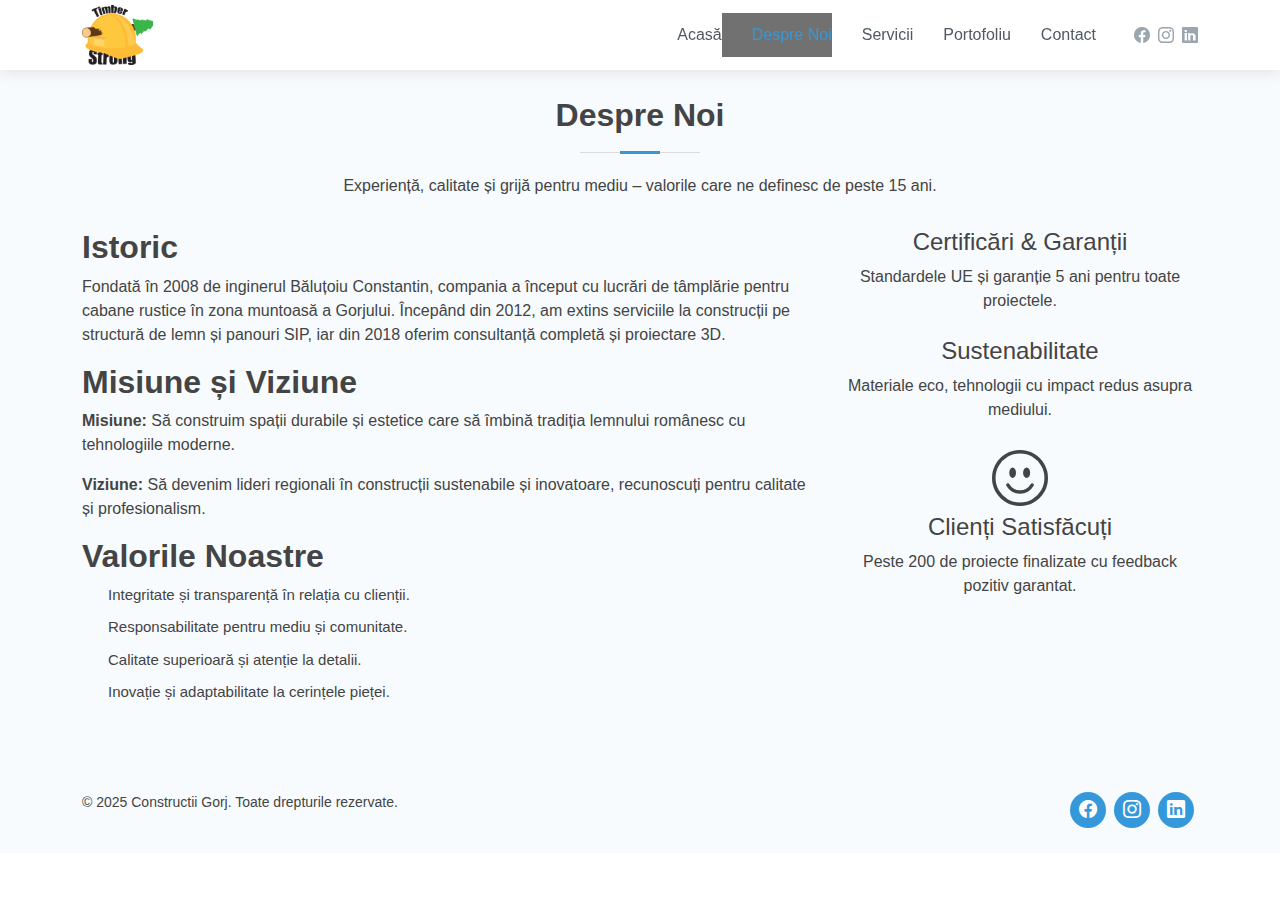
<file: Despre.html>
<!DOCTYPE html>
<html lang="ro">
<head>
  <meta charset="utf-8">
  <meta content="width=device-width, initial-scale=1.0" name="viewport">
  <title>Despre Noi - Constructii Gorj</title>
  <meta name="description" content="Detalii despre istoria, misiunea și valorile Constructii Gorj">
  <link href="assets/vendor/bootstrap/css/bootstrap.min.css" rel="stylesheet">
  <link href="assets/vendor/bootstrap-icons/bootstrap-icons.css" rel="stylesheet">
  <link href="assets/css/style.css" rel="stylesheet">
</head>
<body>
  <!-- Header -->
  <header id="header" class="fixed-top d-flex align-items-center">
    <div class="container d-flex align-items-center">
      <div class="logo me-auto">
        <a href="index.html"><img src="assets/img/logo.gif" alt="Constructii Gorj" class="img-fluid"></a>
      </div>
      <nav id="navbar" class="navbar order-last order-lg-0">
        <ul>
          <li><a class="nav-link" href="index.html">Acasă</a></li>
          <li><a class="nav-link active" href="despre.html">Despre Noi</a></li>
          <li><a class="nav-link" href="servicii.html">Servicii</a></li>
          <li><a class="nav-link" href="portofoliu.html">Portofoliu</a></li>
          <li><a class="nav-link" href="index.html#contact">Contact</a></li>
        </ul>
        <i class="bi bi-list mobile-nav-toggle"></i>
      </nav>
      <div class="header-social-links d-flex align-items-center">
        <a href="https://facebook.com/constructiigorj" class="facebook"><i class="bi bi-facebook"></i></a>
        <a href="https://instagram.com/constructiigorj" class="instagram"><i class="bi bi-instagram"></i></a>
        <a href="https://linkedin.com/company/constructiigorj" class="linkedin"><i class="bi bi-linkedin"></i></a>
      </div>
    </div>
  </header>

  <main id="main" class="pt-5">
    <!-- About Detail Section -->
    <section id="about-detail" class="about section-bg py-5">
      <div class="container">
        <div class="section-title">
          <h2>Despre Noi</h2>
          <p>Experiență, calitate și grijă pentru mediu – valorile care ne definesc de peste 15 ani.</p>
        </div>
        <div class="row">
          <div class="col-lg-8">
            <h3>Istoric</h3>
            <p>Fondată în 2008 de inginerul Băluțoiu Constantin, compania a început cu lucrări de tâmplărie pentru cabane rustice în zona muntoasă a Gorjului. Începând din 2012, am extins serviciile la construcții pe structură de lemn și panouri SIP, iar din 2018 oferim consultanță completă și proiectare 3D.</p>
            <h3>Misiune și Viziune</h3>
            <p><strong>Misiune:</strong> Să construim spații durabile și estetice care să îmbină tradiția lemnului românesc cu tehnologiile moderne.</p>
            <p><strong>Viziune:</strong> Să devenim lideri regionali în construcții sustenabile și inovatoare, recunoscuți pentru calitate și profesionalism.</p>
            <h3>Valorile Noastre</h3>
            <ul>
              <li><i class="bx bx-check-double"></i> Integritate și transparență în relația cu clienții.</li>
              <li><i class="bx bx-check-double"></i> Responsabilitate pentru mediu și comunitate.</li>
              <li><i class="bx bx-check-double"></i> Calitate superioară și atenție la detalii.</li>
              <li><i class="bx bx-check-double"></i> Inovație și adaptabilitate la cerințele pieței.</li>
            </ul>
          </div>
          <div class="col-lg-4">
            <div class="icon-box mb-4 text-center">
              <i class="bx bx-shield display-4"></i>
              <h4>Certificări & Garanții</h4>
              <p>Standardele UE și garanție 5 ani pentru toate proiectele.</p>
            </div>
            <div class="icon-box mb-4 text-center">
              <i class="bx bx-leaf display-4"></i>
              <h4>Sustenabilitate</h4>
              <p>Materiale eco, tehnologii cu impact redus asupra mediului.</p>
            </div>
            <div class="icon-box mb-4 text-center">
              <i class="bi bi-emoji-smile display-4"></i>
              <h4>Clienți Satisfăcuți</h4>
              <p>Peste 200 de proiecte finalizate cu feedback pozitiv garantat.</p>
            </div>
          </div>
        </div>
      </div>
    </section>
  </main>

  <!-- Footer -->
  <footer id="footer">
    <div class="container py-4">
      <div class="row">
        <div class="col-md-6 text-center text-md-start">
          <p>&copy; 2025 Constructii Gorj. Toate drepturile rezervate.</p>
        </div>
        <div class="col-md-6 text-center text-md-end social-links">
          <a href="https://facebook.com/constructiigorj" class="facebook"><i class="bi bi-facebook"></i></a>
          <a href="https://instagram.com/constructiigorj" class="instagram"><i class="bi bi-instagram"></i></a>
          <a href="https://linkedin.com/company/constructiigorj" class="linkedin"><i class="bi bi-linkedin"></i></a>
        </div>
      </div>
    </div>
  </footer>

  <a href="#" class="back-to-top d-flex align-items-center justify-content-center"><i class="bi bi-arrow-up-short"></i></a>
  <script src="assets/vendor/bootstrap/js/bootstrap.bundle.min.js"></script>
  <script src="assets/js/script.js"></script>
</body>
</html>
</file>
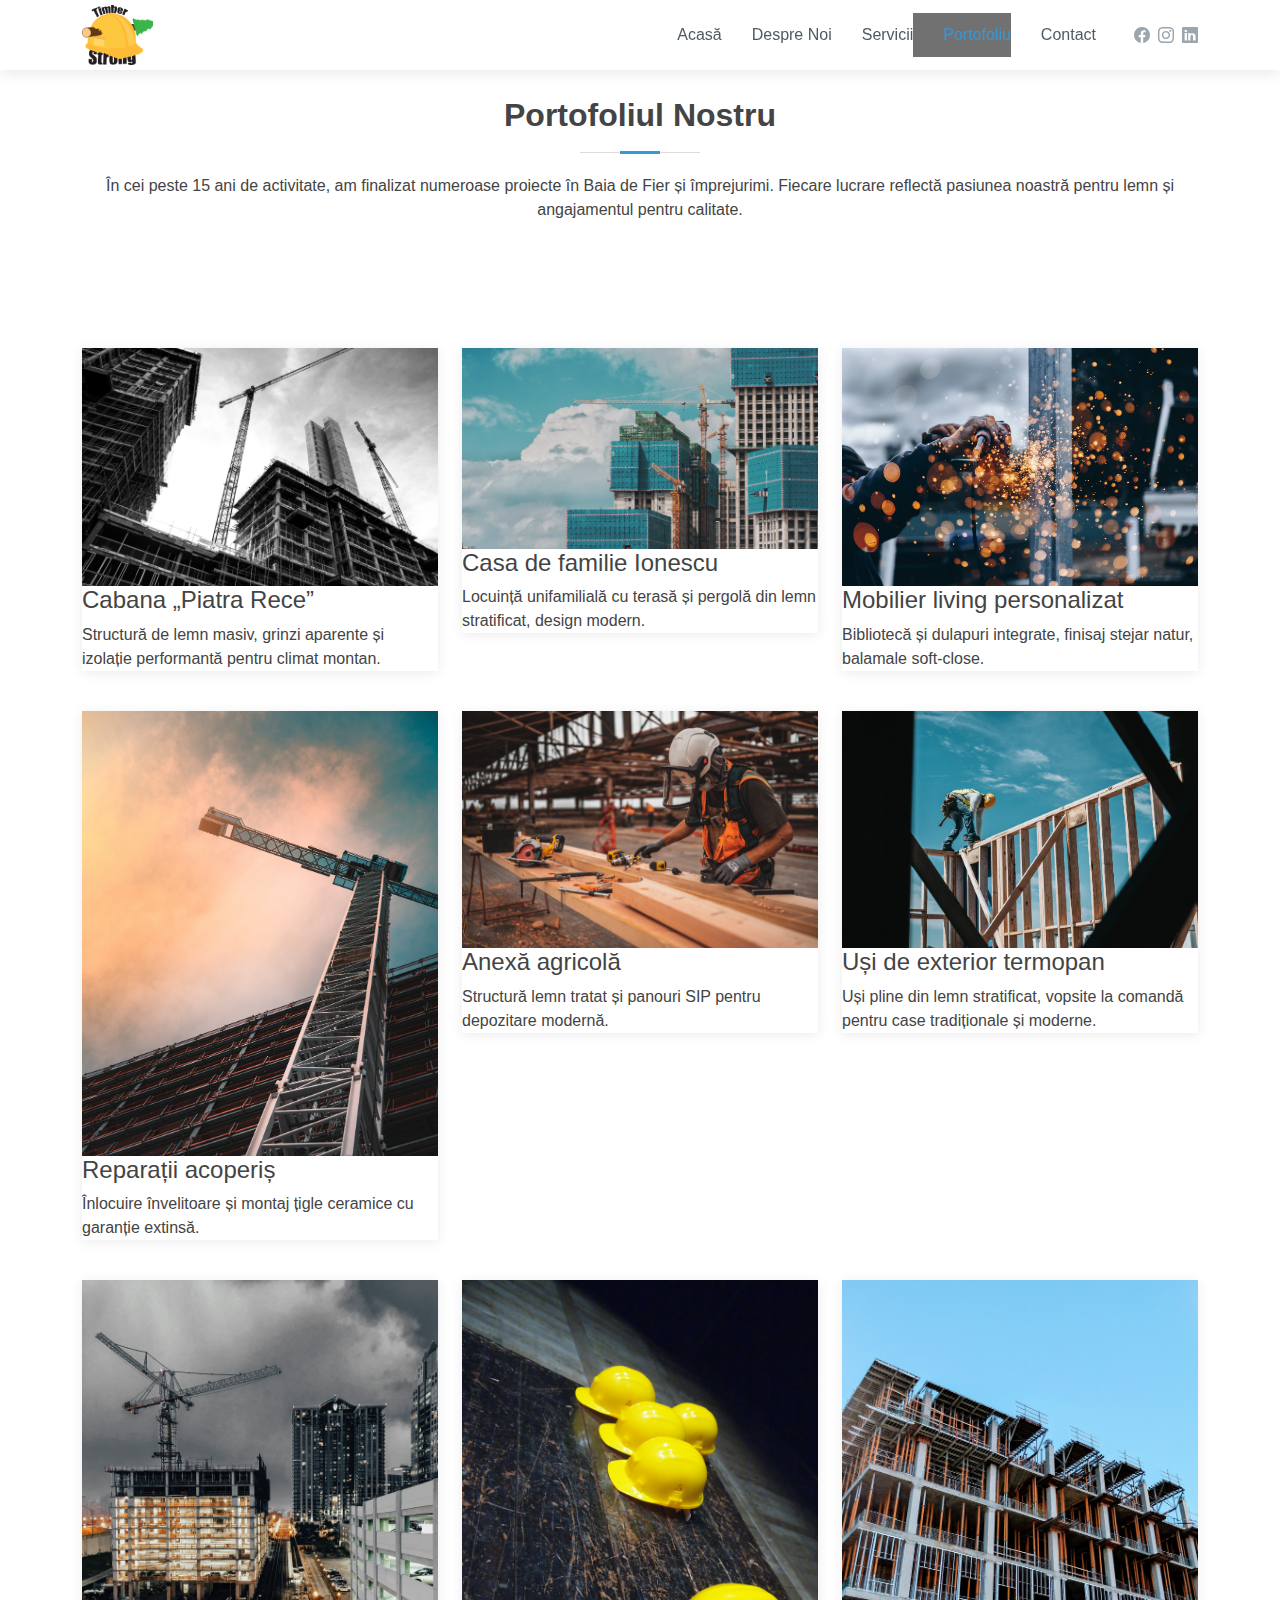
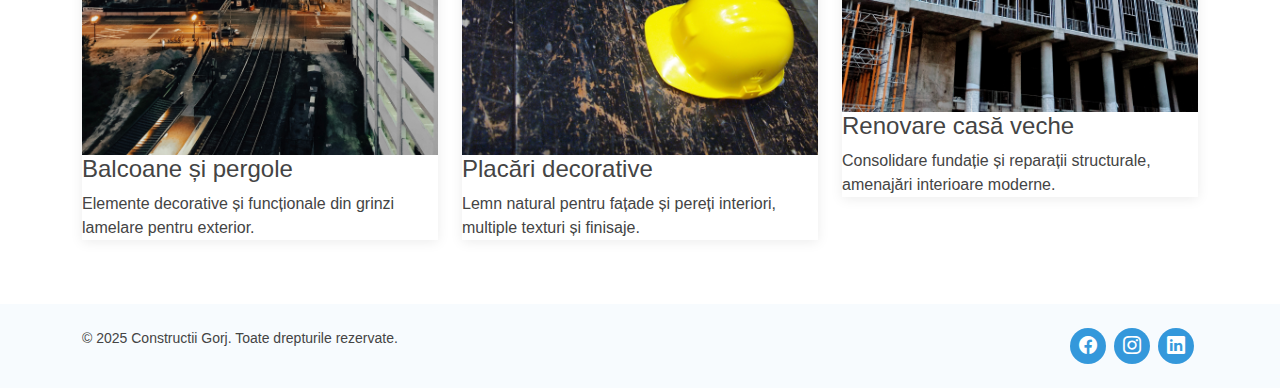
<file: Portofoliu.html>
<!DOCTYPE html>
<html lang="ro">
<head>
  <meta charset="utf-8">
  <meta name="viewport" content="width=device-width, initial-scale=1.0">
  <title>Portofoliu - Constructii Gorj</title>
  <meta name="description" content="Galeria proiectelor finalizate de Constructii Gorj">
  <!-- CSS Bootstrap și principal -->
  <link href="assets/vendor/bootstrap/css/bootstrap.min.css" rel="stylesheet">
  <link href="assets/vendor/bootstrap-icons/bootstrap-icons.css" rel="stylesheet">
  <link href="assets/css/style.css" rel="stylesheet">
</head>
<body>
  <!-- Header -->
  <header id="header" class="fixed-top d-flex align-items-center">
    <div class="container d-flex align-items-center">
      <div class="logo me-auto">
        <a href="index.html"><img src="assets/img/logo.gif" alt="Constructii Gorj" class="img-fluid"></a>
      </div>
      <nav id="navbar" class="navbar order-last order-lg-0">
        <ul>
          <li><a class="nav-link" href="index.html">Acasă</a></li>
          <li><a class="nav-link" href="despre.html">Despre Noi</a></li>
          <li><a class="nav-link" href="servicii.html">Servicii</a></li>
          <li><a class="nav-link active" href="portofoliu.html">Portofoliu</a></li>
          <li><a class="nav-link" href="index.html#contact">Contact</a></li>
        </ul>
        <i class="bi bi-list mobile-nav-toggle"></i>
      </nav>
      <div class="header-social-links d-flex align-items-center">
        <a href="https://facebook.com/constructiigorj" class="facebook"><i class="bi bi-facebook"></i></a>
        <a href="https://instagram.com/constructiigorj" class="instagram"><i class="bi bi-instagram"></i></a>
        <a href="https://linkedin.com/company/constructiigorj" class="linkedin"><i class="bi bi-linkedin"></i></a>
      </div>
    </div>
  </header>

  <main id="main" class="pt-5">
    <!-- Intro Portofoliu -->
    <section id="portfolio-intro" class="portfolio-intro py-5">
      <div class="container">
        <div class="section-title">
          <h2>Portofoliul Nostru</h2>
          <p>În cei peste 15 ani de activitate, am finalizat numeroase proiecte în Baia de Fier și împrejurimi. Fiecare lucrare reflectă pasiunea noastră pentru lemn și angajamentul pentru calitate.</p>
        </div>
      </div>
    </section>

    <!-- Galerie portofoliu -->
    <section id="portfolio" class="portfolio py-5">
      <div class="container">
        <div class="row gy-4">
          <!-- 1 -->
          <div class="col-lg-4 col-md-6">
            <div class="portfolio-wrap">
              <img src="assets/img/portfolio/portfolio-1.jpg" class="img-fluid" alt="Cabana Piatra Rece">
              <div class="portfolio-info">
                <h4>Cabana „Piatra Rece”</h4>
                <p>Structură de lemn masiv, grinzi aparente și izolație performantă pentru climat montan.</p>
                <a href="assets/img/portfolio/portfolio-1.jpg" class="link-preview portfolio-lightbox" title="Cabana „Piatra Rece”"><i class="bx bx-plus"></i></a>
              </div>
            </div>
          </div>
          <!-- 2 -->
          <div class="col-lg-4 col-md-6">
            <div class="portfolio-wrap">
              <img src="assets/img/portfolio/portfolio-2.jpg" class="img-fluid" alt="Casa Ionescu">
              <div class="portfolio-info">
                <h4>Casa de familie Ionescu</h4>
                <p>Locuință unifamilială cu terasă și pergolă din lemn stratificat, design modern.</p>
                <a href="assets/img/portfolio/portfolio-2.jpg" class="link-preview portfolio-lightbox" title="Casa de familie Ionescu"><i class="bx bx-plus"></i></a>
              </div>
            </div>
          </div>
          <!-- 3 -->
          <div class="col-lg-4 col-md-6">
            <div class="portfolio-wrap">
              <img src="assets/img/portfolio/portfolio-3.jpg" class="img-fluid" alt="Mobilier living">
              <div class="portfolio-info">
                <h4>Mobilier living personalizat</h4>
                <p>Bibliotecă și dulapuri integrate, finisaj stejar natur, balamale soft-close.</p>
                <a href="assets/img/portfolio/portfolio-3.jpg" class="link-preview portfolio-lightbox" title="Mobilier living personalizat"><i class="bx bx-plus"></i></a>
              </div>
            </div>
          </div>
          <!-- 4 -->
          <div class="col-lg-4 col-md-6">
            <div class="portfolio-wrap">
              <img src="assets/img/portfolio/portfolio-4.jpg" class="img-fluid" alt="Reparații acoperiș">
              <div class="portfolio-info">
                <h4>Reparații acoperiș</h4>
                <p>Înlocuire învelitoare și montaj țigle ceramice cu garanție extinsă.</p>
                <a href="assets/img/portfolio/portfolio-4.jpg" class="link-preview portfolio-lightbox" title="Reparații acoperiș"><i class="bx bx-plus"></i></a>
              </div>
            </div>
          </div>
          <!-- 5 -->
          <div class="col-lg-4 col-md-6">
            <div class="portfolio-wrap">
              <img src="assets/img/portfolio/portfolio-5.jpg" class="img-fluid" alt="Anexa agricolă">
              <div class="portfolio-info">
                <h4>Anexă agricolă</h4>
                <p>Structură lemn tratat și panouri SIP pentru depozitare modernă.</p>
                <a href="assets/img/portfolio/portfolio-5.jpg" class="link-preview portfolio-lightbox" title="Anexă agricolă"><i class="bx bx-plus"></i></a>
              </div>
            </div>
          </div>
          <!-- 6 -->
          <div class="col-lg-4 col-md-6">
            <div class="portfolio-wrap">
              <img src="assets/img/portfolio/portfolio-6.jpg" class="img-fluid" alt="Uși termopan">
              <div class="portfolio-info">
                <h4>Uși de exterior termopan</h4>
                <p>Uși pline din lemn stratificat, vopsite la comandă pentru case tradiționale și moderne.</p>
                <a href="assets/img/portfolio/portfolio-6.jpg" class="link-preview portfolio-lightbox" title="Uși de exterior termopan"><i class="bx bx-plus"></i></a>
              </div>
            </div>
          </div>
          <!-- 7 -->
          <div class="col-lg-4 col-md-6">
            <div class="portfolio-wrap">
              <img src="assets/img/portfolio/portfolio-7.jpg" class="img-fluid" alt="Balcoane lamelare">
              <div class="portfolio-info">
                <h4>Balcoane și pergole</h4>
                <p>Elemente decorative și funcționale din grinzi lamelare pentru exterior.</p>
                <a href="assets/img/portfolio/portfolio-7.jpg" class="link-preview portfolio-lightbox" title="Balcoane și pergole"><i class="bx bx-plus"></i></a>
              </div>
            </div>
          </div>
          <!-- 8 -->
          <div class="col-lg-4 col-md-6">
            <div class="portfolio-wrap">
              <img src="assets/img/portfolio/portfolio-8.jpg" class="img-fluid" alt="Placări decorative">
              <div class="portfolio-info">
                <h4>Placări decorative</h4>
                <p>Lemn natural pentru fațade și pereți interiori, multiple texturi și finisaje.</p>
                <a href="assets/img/portfolio/portfolio-8.jpg" class="link-preview portfolio-lightbox" title="Placări decorative"><i class="bx bx-plus"></i></a>
              </div>
            </div>
          </div>
          <!-- 9 -->
          <div class="col-lg-4 col-md-6">
            <div class="portfolio-wrap">
              <img src="assets/img/portfolio/portfolio-9.jpg" class="img-fluid" alt="Renovare casă veche">
              <div class="portfolio-info">
                <h4>Renovare casă veche</h4>
                <p>Consolidare fundație și reparații structurale, amenajări interioare moderne.</p>
                <a href="assets/img/portfolio/portfolio-9.jpg" class="link-preview portfolio-lightbox" title="Renovare casă veche"><i class="bx bx-plus"></i></a>
              </div>
            </div>
          </div>
        </div>
      </div>
    </section>
  </main>

  <!-- Footer -->
  <footer id="footer">
    <div class="container d-md-flex py-4">
      <div class="me-md-auto text-center text-md-start">
        <div class="copyright">&copy; 2025 Constructii Gorj. Toate drepturile rezervate.</div>
      </div>
      <div class="social-links text-center text-md-right pt-3 pt-md-0">
        <a href="https://facebook.com/constructiigorj" class="facebook"><i class="bi bi-facebook"></i></a>
        <a href="https://instagram.com/constructiigorj" class="instagram"><i class="bi bi-instagram"></i></a>
        <a href="https://linkedin.com/company/constructiigorj" class="linkedin"><i class="bi bi-linkedin"></i></a>
      </div>
    </div>
  </footer>

  <!-- Scripts -->
  <script src="assets/vendor/bootstrap/js/bootstrap.bundle.min.js"></script>
  <script src="assets/vendor/glightbox/js/glightbox.min.js"></script>
  <script>
    // Initialize GLightbox for previews
    document.addEventListener('DOMContentLoaded', function() {
      const lightbox = GLightbox({ selector: '.portfolio-lightbox' });
    });
  </script>
</body>
</html>
</file>
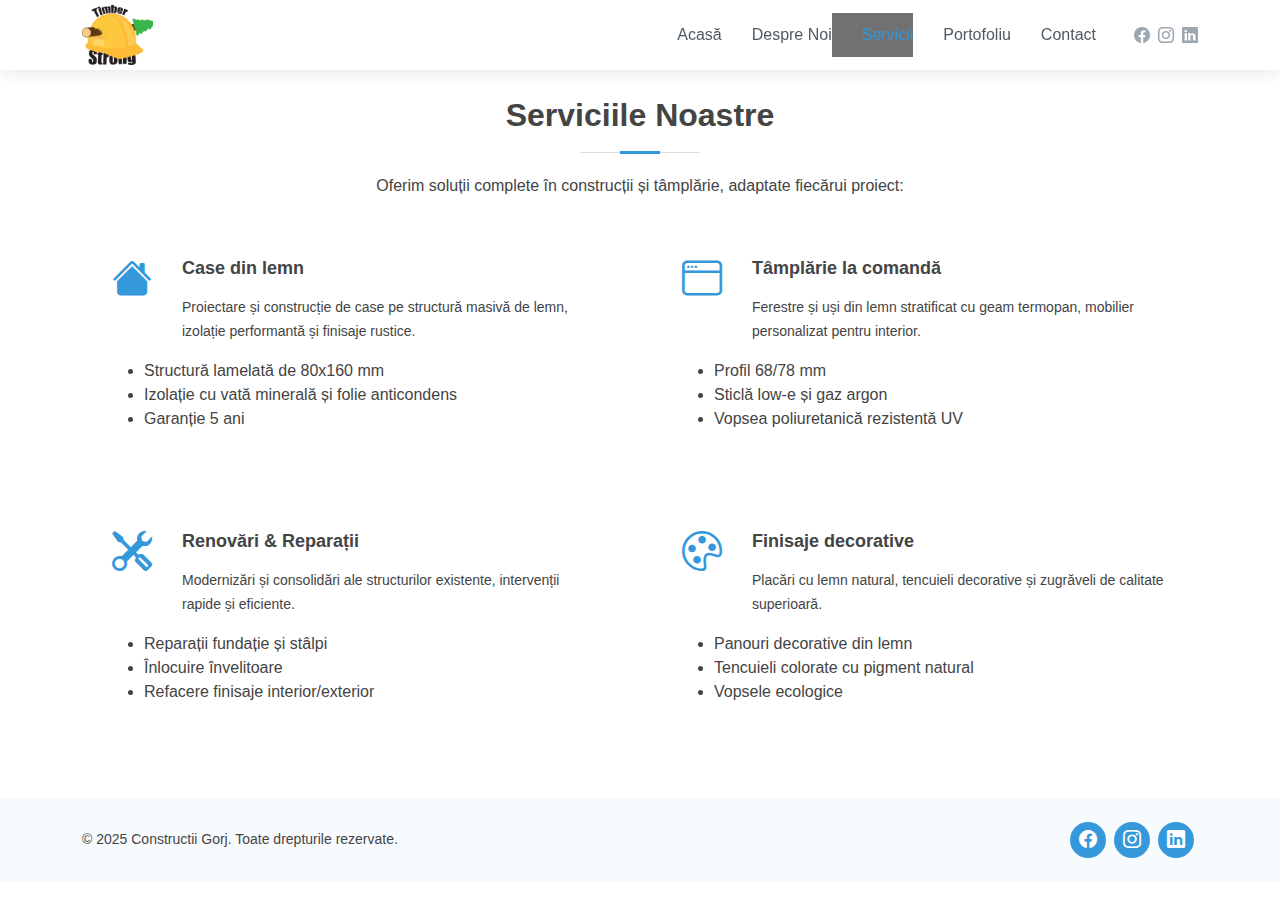
<file: Servicii.html>
<!-- servici​i.html -->
<!DOCTYPE html>
<html lang="ro">
<head>
  <meta charset="utf-8">
  <meta name="viewport" content="width=device-width, initial-scale=1">
  <title>Servicii - Constructii Gorj</title>
  <meta name="description" content="Detalii despre serviciile noastre în construcții și tâmplărie">
  <!-- CSS Principal -->
  <link href="assets/vendor/bootstrap/css/bootstrap.min.css" rel="stylesheet">
  <link href="assets/vendor/bootstrap-icons/bootstrap-icons.css" rel="stylesheet">
  <link href="assets/css/style.css" rel="stylesheet">
</head>
<body>
  <!-- Header -->
  <header id="header" class="fixed-top d-flex align-items-center">
    <div class="container d-flex align-items-center">
      <div class="logo me-auto">
        <a href="index.html"><img src="assets/img/logo.gif" alt="Constructii Gorj" class="img-fluid"></a>
      </div>
      <nav id="navbar" class="navbar order-last order-lg-0">
        <ul>
          <li><a class="nav-link" href="index.html">Acasă</a></li>
          <li><a class="nav-link" href="despre.html">Despre Noi</a></li>
          <li><a class="nav-link active" href="servicii.html">Servicii</a></li>
          <li><a class="nav-link" href="portofoliu.html">Portofoliu</a></li>
          <li><a class="nav-link" href="index.html#contact">Contact</a></li>
        </ul>
        <i class="bi bi-list mobile-nav-toggle"></i>
      </nav>
      <div class="header-social-links d-flex align-items-center">
        <a href="https://facebook.com/constructiigorj" class="facebook"><i class="bi bi-facebook"></i></a>
        <a href="https://instagram.com/constructiigorj" class="instagram"><i class="bi bi-instagram"></i></a>
        <a href="https://linkedin.com/company/constructiigorj" class="linkedin"><i class="bi bi-linkedin"></i></a>
      </div>
    </div>
  </header>

  <main id="main" class="pt-5">
    <section id="services-detail" class="services py-5">
      <div class="container">
        <div class="section-title">
          <h2>Serviciile Noastre</h2>
          <p>Oferim soluții complete în construcții și tâmplărie, adaptate fiecărui proiect:</p>
        </div>
        <div class="row gy-4">
          <!-- Service 1 -->
          <div class="col-md-6">
            <div class="icon-box">
              <i class="bi bi-house-fill"></i>
              <h4>Case din lemn</h4>
              <p>Proiectare și construcție de case pe structură masivă de lemn, izolație performantă și finisaje rustice.</p>
              <ul>
                <li>Structură lamelată de 80x160 mm</li>
                <li>Izolație cu vată minerală și folie anticondens</li>
                <li>Garanție 5 ani</li>
              </ul>
            </div>
          </div>
          <!-- Service 2 -->
          <div class="col-md-6">
            <div class="icon-box">
              <i class="bi bi-window"></i>
              <h4>Tâmplărie la comandă</h4>
              <p>Ferestre și uși din lemn stratificat cu geam termopan, mobilier personalizat pentru interior.</p>
              <ul>
                <li>Profil 68/78 mm</li>
                <li>Sticlă low-e și gaz argon</li>
                <li>Vopsea poliuretanică rezistentă UV</li>
              </ul>
            </div>
          </div>
          <!-- Service 3 -->
          <div class="col-md-6">
            <div class="icon-box">
              <i class="bi bi-tools"></i>
              <h4>Renovări & Reparații</h4>
              <p>Modernizări și consolidări ale structurilor existente, intervenții rapide și eficiente.</p>
              <ul>
                <li>Reparații fundație și stâlpi</li>
                <li>Înlocuire învelitoare</li>
                <li>Refacere finisaje interior/exterior</li>
              </ul>
            </div>
          </div>
          <!-- Service 4 -->
          <div class="col-md-6">
            <div class="icon-box">
              <i class="bi bi-palette"></i>
              <h4>Finisaje decorative</h4>
              <p>Placări cu lemn natural, tencuieli decorative și zugrăveli de calitate superioară.</p>
              <ul>
                <li>Panouri decorative din lemn</li>
                <li>Tencuieli colorate cu pigment natural</li>
                <li>Vopsele ecologice</li>
              </ul>
            </div>
          </div>
        </div>
      </div>
    </section>
  </main>

  <footer id="footer">
    <div class="container py-4 d-md-flex align-items-center justify-content-between">
      <div class="me-md-auto text-center text-md-start">
        <div class="copyright">&copy; 2025 Constructii Gorj. Toate drepturile rezervate.</div>
      </div>
      <div class="social-links text-center text-md-right pt-3 pt-md-0">
        <a href="https://facebook.com/constructiigorj" class="facebook"><i class="bi bi-facebook"></i></a>
        <a href="https://instagram.com/constructiigorj" class="instagram"><i class="bi bi-instagram"></i></a>
        <a href="https://linkedin.com/company/constructiigorj" class="linkedin"><i class="bi bi-linkedin"></i></a>
      </div>
    </div>
  </footer>

  <script src="assets/vendor/bootstrap/js/bootstrap.bundle.min.js"></script>
  <script src="assets/js/script.js"></script>
</file>
<file: assets/css/style.css>
/**
* Template Name: Lumia
* Updated: Sep 18 2023 with Bootstrap v5.3.2
* Template URL: https://bootstrapmade.com/lumia-bootstrap-business-template/
* Author: BootstrapMade.com
* License: https://bootstrapmade.com/license/
*/

/*--------------------------------------------------------------
# General
--------------------------------------------------------------*/
body {
  font-family: "Open Sans", sans-serif;
  color: #444444;
}

a {
  color: #3498db;
  text-decoration: none;
}

a:hover {
  color: #5faee3;
  text-decoration: none;
}

h1,
h2,
h3,
h4,
h5,
h6 {
  font-family: "Raleway", sans-serif;
}

/*--------------------------------------------------------------
# Back to top button
--------------------------------------------------------------*/
.back-to-top {
  position: fixed;
  visibility: hidden;
  opacity: 0;
  right: 15px;
  bottom: 15px;
  z-index: 996;
  background: #3498db;
  width: 40px;
  height: 40px;
  border-radius: 4px;
  transition: all 0.4s;
}

.back-to-top i {
  font-size: 28px;
  color: #fff;
  line-height: 0;
}

.back-to-top:hover {
  background: #57aae1;
  color: #fff;
}

.back-to-top.active {
  visibility: visible;
  opacity: 1;
}

/*--------------------------------------------------------------
# Header
--------------------------------------------------------------*/
#header {
  height: 70px;
  transition: all 0.5s;
  z-index: 997;
  transition: all 0.5s;
  background: #fff;
  box-shadow: 0px 2px 15px rgba(0, 0, 0, 0.1);
}

#header .logo h1 {
  font-size: 28px;
  margin: 0;
  font-weight: 600;
  letter-spacing: 1px;
  text-transform: uppercase;
  color: #384046;
}

#header .logo h1 a,
#header .logo h1 a:hover {
  color: #384046;
  text-decoration: none;
}

#header .logo img {
  max-height: 60px;
}

/*--------------------------------------------------------------
# Header Social Links
--------------------------------------------------------------*/
.header-social-links {
  margin: 0 0 0 30px;
}

.header-social-links a {
  color: #9ba6af;
  padding-left: 8px;
  display: inline-block;
  line-height: 0px;
  transition: 0.3s;
}

.header-social-links a i {
  line-height: 0;
}

.header-social-links a:hover {
  color: #3498db;
}

@media (max-width: 768px) {
  .header-social-links {
    margin: 0 15px 0 0;
  }
}

/*--------------------------------------------------------------
# Navigation Menu
--------------------------------------------------------------*/
/**
* Desktop Navigation 
*/
.navbar {
  padding: 0;
}

.navbar ul {
  margin: 0;
  padding: 0;
  display: flex;
  list-style: none;
  align-items: center;
}

.navbar li {
  position: relative;
}

.navbar a,
.navbar a:focus {
  display: flex;
  align-items: center;
  justify-content: space-between;
  padding: 10px 0 10px 30px;
  font-family: "Poppins", sans-serif;
  font-size: 16px;
  font-weight: 500;
  color: #4f5a62;
  white-space: nowrap;
  transition: 0.3s;
}

.navbar a i,
.navbar a:focus i {
  font-size: 12px;
  line-height: 0;
  margin-left: 5px;
}

.navbar a:hover,
.navbar .active,
.navbar .active:focus,
.navbar li:hover>a {
  color: #3498db;
}

.navbar .dropdown ul {
  display: block;
  position: absolute;
  left: 14px;
  top: calc(100% + 30px);
  margin: 0;
  padding: 10px 0;
  z-index: 99;
  opacity: 0;
  visibility: hidden;
  background: #fff;
  box-shadow: 0px 0px 30px rgba(127, 137, 161, 0.25);
  transition: 0.3s;
}

.navbar .dropdown ul li {
  min-width: 200px;
}

.navbar .dropdown ul a {
  padding: 10px 20px;
  font-size: 14px;
  font-weight: 400;
  color: #21262a;
}

.navbar .dropdown ul a i {
  font-size: 12px;
}

.navbar .dropdown ul a:hover,
.navbar .dropdown ul .active:hover,
.navbar .dropdown ul li:hover>a {
  color: #3498db;
}

.navbar .dropdown:hover>ul {
  opacity: 1;
  top: 100%;
  visibility: visible;
}

.navbar .dropdown .dropdown ul {
  top: 0;
  left: calc(100% - 30px);
  visibility: hidden;
}

.navbar .dropdown .dropdown:hover>ul {
  opacity: 1;
  top: 0;
  left: 100%;
  visibility: visible;
}

@media (max-width: 1366px) {
  .navbar .dropdown .dropdown ul {
    left: -90%;
  }

  .navbar .dropdown .dropdown:hover>ul {
    left: -100%;
  }
}

/**
* Mobile Navigation 
*/
.mobile-nav-toggle {
  color: #384046;
  font-size: 28px;
  cursor: pointer;
  display: none;
  line-height: 0;
  transition: 0.5s;
}

.mobile-nav-toggle.bi-x {
  color: #fff;
}

@media (max-width: 991px) {
  .mobile-nav-toggle {
    display: block;
  }

  .navbar ul {
    display: none;
  }
}

.navbar-mobile {
  position: fixed;
  overflow: hidden;
  top: 0;
  right: 0;
  left: 0;
  bottom: 0;
  background: rgba(33, 38, 42, 0.9);
  transition: 0.3s;
  z-index: 999;
}

.navbar-mobile .mobile-nav-toggle {
  position: absolute;
  top: 15px;
  right: 15px;
}

.navbar-mobile ul {
  display: block;
  position: absolute;
  top: 55px;
  right: 15px;
  bottom: 15px;
  left: 15px;
  padding: 10px 0;
  background-color: #fff;
  overflow-y: auto;
  transition: 0.3s;
}

.navbar-mobile a,
.navbar-mobile a:focus {
  padding: 10px 20px;
  font-size: 15px;
  color: #384046;
}

.navbar-mobile a:hover,
.navbar-mobile .active,
.navbar-mobile li:hover>a {
  color: #3498db;
}

.navbar-mobile .getstarted,
.navbar-mobile .getstarted:focus {
  margin: 15px;
}

.navbar-mobile .dropdown ul {
  position: static;
  display: none;
  margin: 10px 20px;
  padding: 10px 0;
  z-index: 99;
  opacity: 1;
  visibility: visible;
  background: #fff;
  box-shadow: 0px 0px 30px rgba(127, 137, 161, 0.25);
}

.navbar-mobile .dropdown ul li {
  min-width: 200px;
}

.navbar-mobile .dropdown ul a {
  padding: 10px 20px;
}

.navbar-mobile .dropdown ul a i {
  font-size: 12px;
}

.navbar-mobile .dropdown ul a:hover,
.navbar-mobile .dropdown ul .active:hover,
.navbar-mobile .dropdown ul li:hover>a {
  color: #3498db;
}

.navbar-mobile .dropdown>.dropdown-active {
  display: block;
}

/*--------------------------------------------------------------
# Hero Section
--------------------------------------------------------------*/
#hero {
  width: 100%;
  height: 60vh;
  background: url("../img/Canada-New-Worker-Safety-group-of-workers.jpg") center center;
  background-size: cover;
  position: relative;
  margin-top: 70px;
  padding: 0;
}

#hero:before {
  content: "";
  background: rgba(56, 64, 70, 0.7);
  position: absolute;
  bottom: 0;
  top: 0;
  left: 0;
  right: 0;
}

#hero .container {
  z-index: 2;
}

#hero h1 {
  margin: 0 0 10px 0;
  font-size: 48px;
  font-weight: 700;
  line-height: 56px;
  color: #fff;
}

#hero h1 span {
  border-bottom: 4px solid #3498db;
}

#hero h2 {
  color: rgba(255, 255, 255, 0.8);
  margin-bottom: 30px;
  font-size: 24px;
}

#hero .btn-get-started {
  font-family: "Poppins", sans-serif;
  font-weight: 400;
  font-size: 13px;
  letter-spacing: 2px;
  display: inline-block;
  padding: 12px 28px;
  border-radius: 4px;
  transition: ease-in-out 0.3s;
  color: #fff;
  background: #3498db;
  text-transform: uppercase;
}

#hero .btn-get-started:hover {
  background: #4ea5e0;
}

@media (max-width: 992px) {
  #hero {
    height: calc(100vh - 70px);
  }
}

@media (max-width: 768px) {
  #hero h1 {
    font-size: 30px;
    line-height: 36px;
  }

  #hero h2 {
    font-size: 18px;
    line-height: 24px;
    margin-bottom: 30px;
  }
}

/* Text rotativ */

.rotatingtext {
  position: absolute;
  left: 0%;
  top: 0%;
  right: 0%;
  bottom: 0%;
  display: block;
  margin-top: 0px;
  margin-bottom: 0px;
  font-size: 60px;
  line-height: 100px;
  text-align: center;
}

/* 
.rotate-wrap {
  position: relative;
  overflow: hidden;
  width: 800px;
  height: 100px;
} */


.rotatingtext {
	transform: translate3d(0, 100px, 0);
	animation: rotate 10s infinite;
	transition-timing-function: cubic-bezier(0.2,0.5,0.3,1)
}

.rotatingtext:nth-of-type(2) {
  animation-delay: 2.5s;
}

.rotatingtext:nth-of-type(3) {
  animation-delay: 5s;
}

.rotatingtext:nth-of-type(4) {
  animation-delay: 7.5s;
}

@keyframes rotate {
/* Text is positioned below the wrap */
0% {
		transform: translate3d(0, 100px, 0);
	opacity: 0;
  }

/* Move text up and make it visible */
5% {
		transform: translate3d(0, 0, 0);
	opacity: 1;
  } 

/* Between 2.5% and 25%, nothing changes (text is visible) */
20% {
		transform: translate3d(0, 0, 0);
  }  

/* Move text up and out of the wrap */
25% {
    transform: translate3d(0, -100px, 0);
  }


/* Move text to it's original position (loop starts over) */
100% {
    transform: translate3d(0, -100px, 0);
  }  
}
.rotate-wrap {
  position: relative;
  overflow: hidden;
  width: 100%;
  height: 100px;
  /* top: 10%px; */
  left: 0%;
}

/*--------------------------------------------------------------
# Sections General
--------------------------------------------------------------*/
section {
  padding: 60px 0;
}

.section-bg {
  background-color: #f7fbfe;
}

.section-title {
  text-align: center;
  padding-bottom: 30px;
}

.section-title h2 {
  font-size: 32px;
  font-weight: 600;
  margin-bottom: 20px;
  padding-bottom: 20px;
  position: relative;
}

.section-title h2::before {
  content: "";
  position: absolute;
  display: block;
  width: 120px;
  height: 1px;
  background: #ddd;
  bottom: 1px;
  left: calc(50% - 60px);
}

.section-title h2::after {
  content: "";
  position: absolute;
  display: block;
  width: 40px;
  height: 3px;
  background: #3498db;
  bottom: 0;
  left: calc(50% - 20px);
}

.section-title p {
  margin-bottom: 0;
}

/*--------------------------------------------------------------
# What We Do
--------------------------------------------------------------*/
.what-we-do .icon-box {
  text-align: center;
  padding: 30px 20px;
  transition: all ease-in-out 0.3s;
  background: #fff;
}

.what-we-do .icon-box .icon {
  margin: 0 auto;
  width: 64px;
  height: 64px;
  background: #eaf4fb;
  border-radius: 50px;
  display: flex;
  align-items: center;
  justify-content: center;
  margin-bottom: 20px;
  transition: ease-in-out 0.3s;
}

.what-we-do .icon-box .icon i {
  color: #3498db;
  font-size: 28px;
}

.what-we-do .icon-box h4 {
  font-weight: 700;
  margin-bottom: 15px;
  font-size: 24px;
}

.what-we-do .icon-box h4 a {
  color: #384046;
  transition: ease-in-out 0.3s;
}

.what-we-do .icon-box p {
  line-height: 24px;
  font-size: 14px;
  margin-bottom: 0;
}

.what-we-do .icon-box:hover {
  border-color: #fff;
  box-shadow: 0px 0 25px 0 rgba(0, 0, 0, 0.1);
}

.what-we-do .icon-box:hover h4 a,
.what-we-do .icon-box:hover .icon i {
  color: #3498db;
}



/* Animatii */

.animatii {
  height: 100vh;
  width: 100%;
  position: relative;
  padding: 0;
  text-align: center;
  overflow: hidden;
  display: flex;
  justify-content: center;
  align-items: center;
}

.revealUp {
  opacity: 0;
  visibility: hidden;
}

.bgg1 {
  background-image: url("../img/gif1.gif");
  background-repeat: no-repeat;
  background-size: cover;
  background-position: center;
  /* opacity: 0.9; */
  background-color: rgb(0 0 0 / 10%);
  color: rgb(0, 0, 0);
}
.bgg2 {
  background-image: url("../img/gif2.gif");
  background-repeat: no-repeat;
  background-size: cover;
  background-position: center;
  /* opacity: 0.9; */
  background-color: rgb(0 0 0 / 10%);
  color: rgb(0, 0, 0);
}

/*--------------------------------------------------------------
# About
--------------------------------------------------------------*/
.about {
  padding: 10px 0;
}

.about h3 {
  font-weight: 600;
  font-size: 32px;
}

.about ul {
  list-style: none;
  padding: 0;
  font-size: 15px;
}

.about ul li+li {
  margin-top: 10px;
}

.about ul li {
  position: relative;
  padding-left: 26px;
}

.about ul i {
  position: absolute;
  left: 0;
  top: 0;
  font-size: 22px;
  color: #3498db;
}

.about .icon-boxes {
  padding-top: 10px;
}

.about .icon-boxes h4 {
  font-size: 20px;
  font-weight: 700;
  margin-top: 5px;
}

.about .icon-boxes i {
  font-size: 48px;
  color: #3498db;
}

.about .icon-boxes p {
  font-size: 15px;
  color: #848484;
}

/*--------------------------------------------------------------
# Skills
--------------------------------------------------------------*/
.skills .progress {
  height: 60px;
  display: block;
  background: none;
  border-radius: 0;
}

.skills .progress .skill {
  padding: 10px 0;
  margin: 0 0 6px 0;
  text-transform: uppercase;
  display: block;
  font-weight: 600;
  font-family: "Poppins", sans-serif;
  color: #384046;
}

.skills .progress .skill .val {
  float: right;
  font-style: normal;
}

.skills .progress-bar-wrap {
  background: #e8eaec;
}

.skills .progress-bar {
  width: 1px;
  height: 10px;
  transition: 0.9s;
  background-color: #5faee3;
}

/*--------------------------------------------------------------
# Counts
--------------------------------------------------------------*/
.counts {
  background: white;
  padding: 30px 0 40px 0;
}

.counts .count-box {
  padding: 30px 30px 25px 30px;
  width: 100%;
  position: relative;
  text-align: center;
  background: #fff;
}

.counts .count-box i {
  position: absolute;
  top: -25px;
  left: 50%;
  transform: translateX(-50%);
  font-size: 20px;
  background: #3498db;
  padding: 12px;
  color: #fff;
  border-radius: 50px;
  display: inline-flex;
  align-items: center;
  justify-content: center;
  width: 48px;
  height: 48px;
}

.counts .count-box span {
  font-size: 36px;
  display: block;
  font-weight: 600;
  color: #124364;
}

.counts .count-box p {
  padding: 0;
  margin: 0;
  font-family: "Raleway", sans-serif;
  font-size: 14px;
}

/*--------------------------------------------------------------
# Services
--------------------------------------------------------------*/
.services .icon-box {
  padding: 30px;
  border-radius: 6px;
  background: #fff;
  transition: ease-in-out 0.3s;
}

.services .icon-box i {
  float: left;
  color: #3498db;
  font-size: 40px;
  line-height: 0;
}

.services .icon-box h4 {
  margin-left: 70px;
  font-weight: 700;
  margin-bottom: 15px;
  font-size: 18px;
}

.services .icon-box h4 a {
  color: #384046;
  transition: 0.3s;
}

.services .icon-box p {
  margin-left: 70px;
  line-height: 24px;
  font-size: 14px;
}

.services .icon-box:hover {
  box-shadow: 0px 2px 22px rgba(0, 0, 0, 0.08);
}

.services .icon-box:hover h4 a {
  color: #3498db;
}

/*--------------------------------------------------------------
# Portfolio
--------------------------------------------------------------*/
.portfolio {
  padding: 60px 0;
}

.portfolio #portfolio-flters {
  padding: 0;
  margin: 0 0 35px 0;
  list-style: none;
  text-align: center;
}

.portfolio #portfolio-flters li {
  cursor: pointer;
  margin: 0 15px 15px 0;
  display: inline-block;
  padding: 10px 20px;
  font-size: 12px;
  line-height: 20px;
  color: #444444;
  border-radius: 4px;
  text-transform: uppercase;
  background: #fff;
  margin-bottom: 5px;
  transition: all 0.3s ease-in-out;
}

.portfolio #portfolio-flters li:hover,
.portfolio #portfolio-flters li.filter-active {
  background: #3498db;
  color: #fff;
}

.portfolio #portfolio-flters li:last-child {
  margin-right: 0;
}

.portfolio .portfolio-wrap {
  box-shadow: 0px 2px 12px rgba(0, 0, 0, 0.08);
  transition: 0.3s;
}

.portfolio .portfolio-wrap:hover {
  box-shadow: 0px 4px 14px rgba(0, 0, 0, 0.16);
}

.portfolio .portfolio-item {
  position: relative;
  height: 360px;
  overflow: hidden;
}

.portfolio .portfolio-item figure {
  background: #000;
  overflow: hidden;
  height: 240px;
  position: relative;
  border-radius: 4px 4px 0 0;
  margin: 0;
}

.portfolio .portfolio-item figure:hover img {
  opacity: 0.4;
  transition: 0.4s;
}

.portfolio .portfolio-item figure .link-preview,
.portfolio .portfolio-item figure .link-details {
  position: absolute;
  display: flex;
  align-items: center;
  justify-content: center;
  opacity: 0;
  line-height: 0;
  text-align: center;
  width: 36px;
  height: 36px;
  background: #fff;
  border-radius: 50%;
  transition: all 0.2s linear;
  overflow: hidden;
  font-size: 20px;
}

.portfolio .portfolio-item figure .link-preview i,
.portfolio .portfolio-item figure .link-details i {
  color: #384046;
  line-height: 0;
}

.portfolio .portfolio-item figure .link-preview:hover,
.portfolio .portfolio-item figure .link-details:hover {
  background: #3498db;
}

.portfolio .portfolio-item figure .link-preview:hover i,
.portfolio .portfolio-item figure .link-details:hover i {
  color: #fff;
}

.portfolio .portfolio-item figure .link-preview {
  left: calc(50% - 38px);
  top: calc(50% - 18px);
}

.portfolio .portfolio-item figure .link-details {
  right: calc(50% - 38px);
  top: calc(50% - 18px);
}

.portfolio .portfolio-item figure:hover .link-preview {
  opacity: 1;
  left: calc(50% - 44px);
}

.portfolio .portfolio-item figure:hover .link-details {
  opacity: 1;
  right: calc(50% - 44px);
}

.portfolio .portfolio-item .portfolio-info {
  background: #fff;
  text-align: center;
  padding: 30px;
  height: 90px;
  border-radius: 0 0 3px 3px;
}

.portfolio .portfolio-item .portfolio-info h4 {
  font-size: 18px;
  line-height: 1px;
  font-weight: 700;
  margin-bottom: 18px;
  padding-bottom: 0;
}

.portfolio .portfolio-item .portfolio-info h4 a {
  color: #333;
}

.portfolio .portfolio-item .portfolio-info h4 a:hover {
  color: #3498db;
}

.portfolio .portfolio-item .portfolio-info p {
  padding: 0;
  margin: 0;
  color: #b8b8b8;
  font-weight: 500;
  font-size: 14px;
  text-transform: uppercase;
}

/*--------------------------------------------------------------
# Portfolio Details
--------------------------------------------------------------*/
.portfolio-details {
  padding-top: 0;
}

.portfolio-details .portfolio-details-slider img {
  width: 100%;
}

.portfolio-details .portfolio-details-slider .swiper-pagination {
  margin-top: 20px;
  position: relative;
}

.portfolio-details .portfolio-details-slider .swiper-pagination .swiper-pagination-bullet {
  width: 12px;
  height: 12px;
  background-color: #fff;
  opacity: 1;
  border: 1px solid #3498db;
}

.portfolio-details .portfolio-details-slider .swiper-pagination .swiper-pagination-bullet-active {
  background-color: #3498db;
}

.portfolio-details .portfolio-info {
  padding: 30px;
  box-shadow: 0px 0 30px rgba(56, 64, 70, 0.08);
}

.portfolio-details .portfolio-info h3 {
  font-size: 22px;
  font-weight: 700;
  margin-bottom: 20px;
  padding-bottom: 20px;
  border-bottom: 1px solid #eee;
}

.portfolio-details .portfolio-info ul {
  list-style: none;
  padding: 0;
  font-size: 15px;
}

.portfolio-details .portfolio-info ul li+li {
  margin-top: 10px;
}

.portfolio-details .portfolio-description {
  padding-top: 30px;
}

.portfolio-details .portfolio-description h2 {
  font-size: 26px;
  font-weight: 700;
  margin-bottom: 20px;
}

.portfolio-details .portfolio-description p {
  padding: 0;
}



/* slideshow */


.my-text {
  opacity: 0;
}

.visible {
  padding: 0;
 margin: 0;
 margin-left: 40%;
 transform: translateX(200%);
 opacity: 0;
 animation: slide-in-anim 1.5s ease-out forwards;
}
@keyframes slide-in-anim {
 20% {
   opacity: 0;
 }
 60% {
   transform: translateX(-45%);
   opacity: 0.3;
 }
 75% {
   
   opacity: 0.6;
 }
 100% {
   opacity: 1;
   transform: translateX(-50%);
   
 }
}


/* Slideshow container */
.slideshow-container {
  max-width: 90%;
  
  position: relative;
  margin: auto;
}

.slideshow-images {
  width:100%; aspect-ratio: 11/5; object-fit: cover; object-position: 100% 60%; 
}
/* Hide the images by default */
.mySlides {
/*  display: none;*/
}

/* Next & previous buttons */
.prev, .next {
  cursor: pointer;
  position: absolute;
  top: 50%;
  width: auto;
  margin-top: -22px;
  padding: 16px;
  color: white;
  font-weight: bold;
  font-size: 18px;
  transition: 0.6s ease;
  border-radius: 0 3px 3px 0;
  user-select: none;
}

/* Position the "next button" to the right */
.next {
  right: 0;
  border-radius: 3px 0 0 3px;
}

/* On hover, add a black background color with a little bit see-through */
.prev:hover, .next:hover {
  background-color: rgba(0,0,0,0.8);
}

/* Caption text */
.text {
  color: #f2f2f2;
  font-size: 15px;
  padding: 8px 12px;
  position: absolute;
  bottom: 8px;
  width: 100%;
  text-align: center;
}

/* Number text (1/3 etc) */
.numbertext {
  color: #f2f2f2;
  font-size: 12px;
  padding: 8px 12px;
  position: absolute;
  top: 0;
}

/* The dots/bullets/indicators */
.dot {
  cursor: pointer;
  height: 15px;
  width: 15px;
  margin: 0 2px;
  background-color: #bbb;
  border-radius: 50%;
  display: inline-block;
  transition: background-color 0.6s ease;
}

.active, .dot:hover {
  background-color: #717171;
}

/* Fading animation */
.fade {
  animation-name: fade;
  animation-duration: 1.5s;
	animation-fill-mode: forwards;
}

@keyframes fade {
  from {opacity: .4}
  to {opacity: 1}
}

/*--------------------------------------------------------------
# Testimonials
--------------------------------------------------------------*/
.testimonials .testimonials-carousel,
.testimonials .testimonials-slider {
  overflow: hidden;
}

.testimonials .testimonial-item {
  box-sizing: content-box;
  padding: 30px 30px 0 30px;
  margin: 30px 15px;
  text-align: center;
  min-height: 350px;
  box-shadow: 0px 2px 12px rgba(0, 0, 0, 0.08);
  background: #fff;
}

.testimonials .testimonial-item .testimonial-img {
  width: 90px;
  border-radius: 50%;
  border: 4px solid #fff;
  margin: 0 auto;
}

.testimonials .testimonial-item h3 {
  font-size: 18px;
  font-weight: bold;
  margin: 10px 0 5px 0;
  color: #111;
}

.testimonials .testimonial-item h4 {
  font-size: 14px;
  color: #999;
  margin: 0;
}

.testimonials .testimonial-item .quote-icon-left,
.testimonials .testimonial-item .quote-icon-right {
  color: #e1f0fa;
  font-size: 26px;
}

.testimonials .testimonial-item .quote-icon-left {
  display: inline-block;
  left: -5px;
  position: relative;
}

.testimonials .testimonial-item .quote-icon-right {
  display: inline-block;
  right: -5px;
  position: relative;
  top: 10px;
}

.testimonials .testimonial-item p {
  font-style: italic;
  margin: 0 auto 15px auto;
}

.testimonials .swiper-pagination {
  margin-top: 20px;
  position: relative;
}

.testimonials .swiper-pagination .swiper-pagination-bullet {
  width: 12px;
  height: 12px;
  background-color: #fff;
  opacity: 1;
  border: 1px solid #3498db;
}

.testimonials .swiper-pagination .swiper-pagination-bullet-active {
  background-color: #3498db;
}

/*--------------------------------------------------------------
# Team
--------------------------------------------------------------*/
.team .member {
  text-align: center;
  margin-bottom: 20px;
  box-shadow: 0px 0px 12px 0px rgba(0, 0, 0, 0.1);
  padding: 30px 20px;
  background: #fff;
}

.team .member img {
  max-width: 60%;
  border-radius: 50%;
  margin: 0 0 30px 0;
}

.team .member h4 {
  font-weight: 700;
  margin-bottom: 2px;
  font-size: 18px;
}

.team .member span {
  font-style: italic;
  display: block;
  font-size: 13px;
}

.team .member p {
  padding-top: 10px;
  font-size: 14px;
  font-style: italic;
  color: #aaaaaa;
}

.team .member .social {
  margin-top: 15px;
}

.team .member .social a {
  color: #919191;
  transition: 0.3s;
}

.team .member .social a:hover {
  color: #3498db;
}

.team .member .social i {
  font-size: 18px;
  margin: 0 2px;
}

/*--------------------------------------------------------------
# Contact
--------------------------------------------------------------*/
.contact .info-wrap {
  padding: 30px;
  background: #fff;
  border-radius: 4px;
}

.contact .info i {
  font-size: 20px;
  color: #3498db;
  float: left;
  width: 44px;
  height: 44px;
  background: #eaf4fb;
  display: flex;
  justify-content: center;
  align-items: center;
  border-radius: 50px;
  transition: all 0.3s ease-in-out;
}

.contact .info h4 {
  padding: 0 0 0 60px;
  font-size: 22px;
  font-weight: 600;
  margin-bottom: 5px;
  color: #384046;
}

.contact .info p {
  padding: 0 0 0 60px;
  margin-bottom: 0;
  font-size: 14px;
  color: #65747f;
}

.contact .info:hover i {
  background: #3498db;
  color: #fff;
}

.contact .php-email-form {
  width: 100%;
  padding: 30px;
  background: #fff;
  border-radius: 4px;
}

.contact .php-email-form .form-group {
  padding-bottom: 8px;
}

.contact .php-email-form .validate {
  display: none;
  color: red;
  margin: 0 0 15px 0;
  font-weight: 400;
  font-size: 13px;
}

.contact .php-email-form .error-message {
  display: none;
  color: #fff;
  background: #ed3c0d;
  text-align: left;
  padding: 15px;
  font-weight: 600;
}

.contact .php-email-form .error-message br+br {
  margin-top: 25px;
}

.contact .php-email-form .sent-message {
  display: none;
  color: #fff;
  background: #18d26e;
  text-align: center;
  padding: 15px;
  font-weight: 600;
}

.contact .php-email-form .loading {
  display: none;
  background: #fff;
  text-align: center;
  padding: 15px;
}

.contact .php-email-form .loading:before {
  content: "";
  display: inline-block;
  border-radius: 50%;
  width: 24px;
  height: 24px;
  margin: 0 10px -6px 0;
  border: 3px solid #18d26e;
  border-top-color: #eee;
  animation: animate-loading 1s linear infinite;
}

.contact .php-email-form input,
.contact .php-email-form textarea {
  border-radius: 0;
  box-shadow: none;
  font-size: 14px;
}

.contact .php-email-form input {
  height: 44px;
}

.contact .php-email-form textarea {
  padding: 10px 12px;
}

.contact .php-email-form button[type=submit] {
  background: #3498db;
  border: 0;
  padding: 10px 24px;
  color: #fff;
  transition: 0.4s;
  border-radius: 4px;
}

.contact .php-email-form button[type=submit]:hover {
  background: #5faee3;
}

@keyframes animate-loading {
  0% {
    transform: rotate(0deg);
  }

  100% {
    transform: rotate(360deg);
  }
}

/*--------------------------------------------------------------
# Breadcrumbs
--------------------------------------------------------------*/
.breadcrumbs {
  padding: 40px 0;
  margin-top: 70px;
}

.breadcrumbs h2 {
  font-size: 26px;
  font-weight: 300;
}

.breadcrumbs ol {
  display: flex;
  flex-wrap: wrap;
  list-style: none;
  padding: 0;
  margin: 0;
  font-size: 15px;
}

.breadcrumbs ol li+li {
  padding-left: 10px;
}

.breadcrumbs ol li+li::before {
  display: inline-block;
  padding-right: 10px;
  color: #4f5a62;
  content: "/";
}

@media (max-width: 768px) {
  .breadcrumbs .d-flex {
    display: block !important;
  }

  .breadcrumbs ol {
    display: block;
  }

  .breadcrumbs ol li {
    display: inline-block;
  }
}

/*--------------------------------------------------------------
# Footer
--------------------------------------------------------------*/
#footer {
  color: #444444;
  font-size: 14px;
  background: #f7fbfe;
}

#footer .footer-top {
  padding: 60px 0 30px 0;
  background: #fff;
}


#footer .footer-top h4 {
  font-size: 16px;
  font-weight: bold;
  color: #444444;
  position: relative;
  padding-bottom: 12px;
}

#footer .footer-top .footer-links {
  margin-bottom: 30px;
  margin-right: auto;
  
}

#footer .footer-top .footer-links ul {
  list-style: none;
  padding: 0;
  margin: 0;
}

#footer .footer-top .footer-links ul i {
  padding-right: 2px;
  color: #3498db;
  font-size: 18px;
  line-height: 1;
}

#footer .footer-top .footer-links ul li {
  padding: 10px 0;
  display: flex;
  align-items: center;
}

#footer .footer-top .footer-links ul li:first-child {
  padding-top: 0;
}

#footer .footer-top .footer-links ul a {
  color: #777777;
  transition: 0.3s;
  display: inline-block;
  line-height: 1;
}

#footer .footer-top .footer-links ul a:hover {
  text-decoration: none;
  color: #3498db;
}

#footer .credits {
  padding-top: 5px;
  font-size: 13px;
  color: #444444;
}

#footer .social-links a {
  font-size: 18px;
  display: inline-block;
  background: #3498db;
  color: #fff;
  line-height: 1;
  padding: 8px 0;
  margin-right: 4px;
  border-radius: 50%;
  text-align: center;
  width: 36px;
  height: 36px;
  transition: 0.3s;
}

#footer .social-links a:hover {
  background: #5faee3;
  color: #fff;
  text-decoration: none;
}
/* butonul și inputul de căutare în navbar */
.nav-item.search-item {
  display: flex;
  align-items: center;
  /* mutăm bara mai aproape de butonul Contact */
  margin-left: 20px;  /* în loc de auto */
  margin-right: 30px; /* spațiu liber la dreapta */
}

#site-search {
  border: 1px solid #ccc;
  border-radius: .25rem 0 0 .25rem;
  padding: .25rem .5rem;
  width: 150px;
}
#site-search-btn {
  border: 1px solid #ccc;
  border-left: none;
  border-radius: 0 .25rem .25rem 0;
  background: #007bff;
  color: #fff;
  padding: .25rem .5rem;
  cursor: pointer;
}
#site-search-btn i { font-size: 1rem; }
/* Înlocuiește sau adaugă în assets/css/style.css */
.help-btn {
  position: fixed;
  bottom: 20px;
  /* schimbat din right în left */
  left: 20px;
  background: #ffc107;
  border: none;
  border-radius: 50%;
  width: 50px;
  height: 50px;
  font-size: 1.5rem;
  color: #fff;
  display: flex;
  align-items: center;
  justify-content: center;
  box-shadow: 0 2px 6px rgba(0,0,0,0.3);
  cursor: pointer;
  z-index: 999;
}
.help-btn:hover {
  background: #e0a800;
}
</file>
